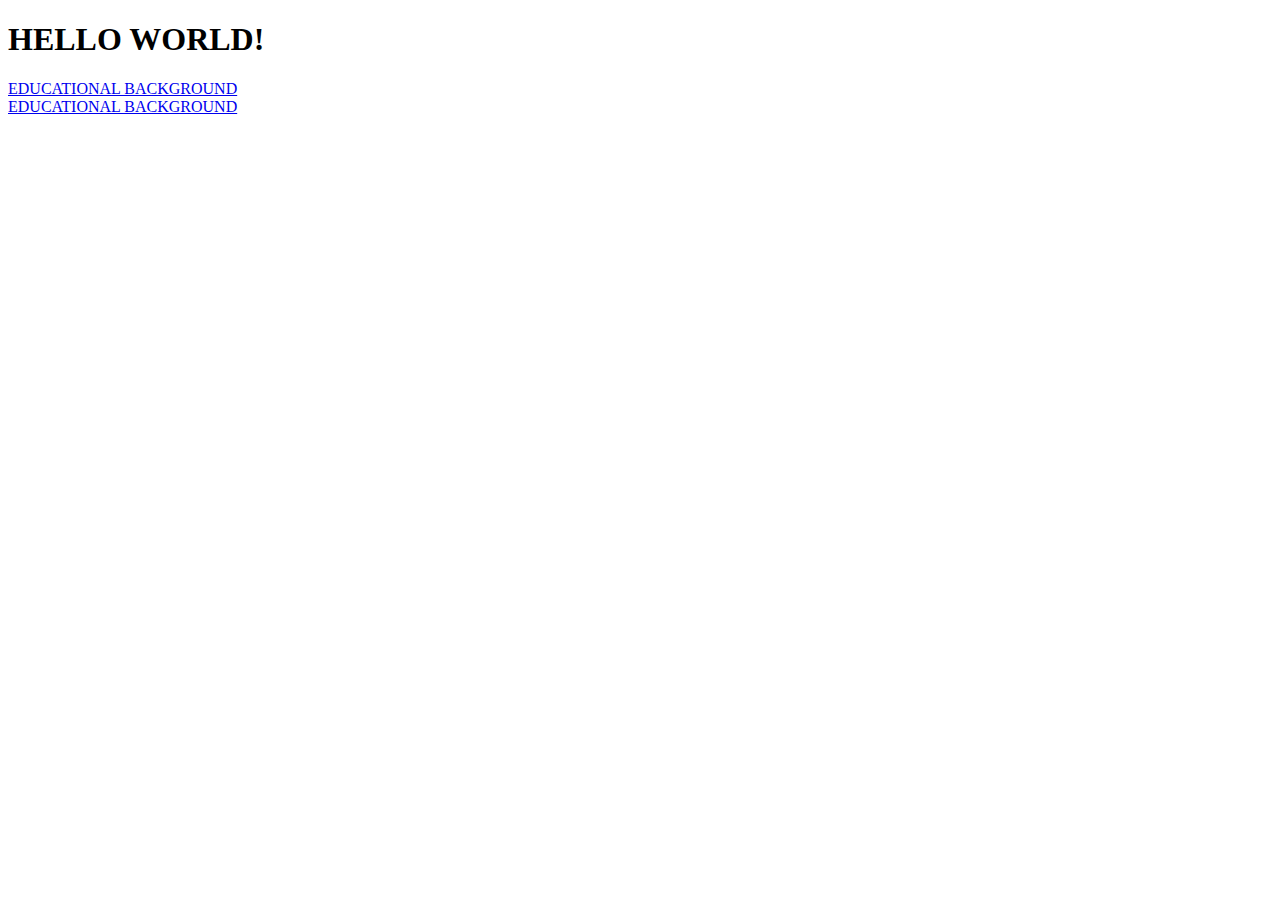
<file: HTML/portfolio/index.html>
<!DOCTYPE html>
<html lang="en">
<head>
    <meta charset="UTF-8">
    <meta name="viewport" content="width=device-width, initial-scale=1.0">
    <title>Document</title>
</head>
<body>
    <h1>HELLO WORLD!</h1>
    <a href="http://127.0.0.1:5500/HTML/portfolio/Education.html"> EDUCATIONAL BACKGROUND</a>
    <br>
    <a href="http://127.0.0.1:5500/HTML/portfolio/Experience.html"> EDUCATIONAL BACKGROUND</a>
</body>
</html>
</file>
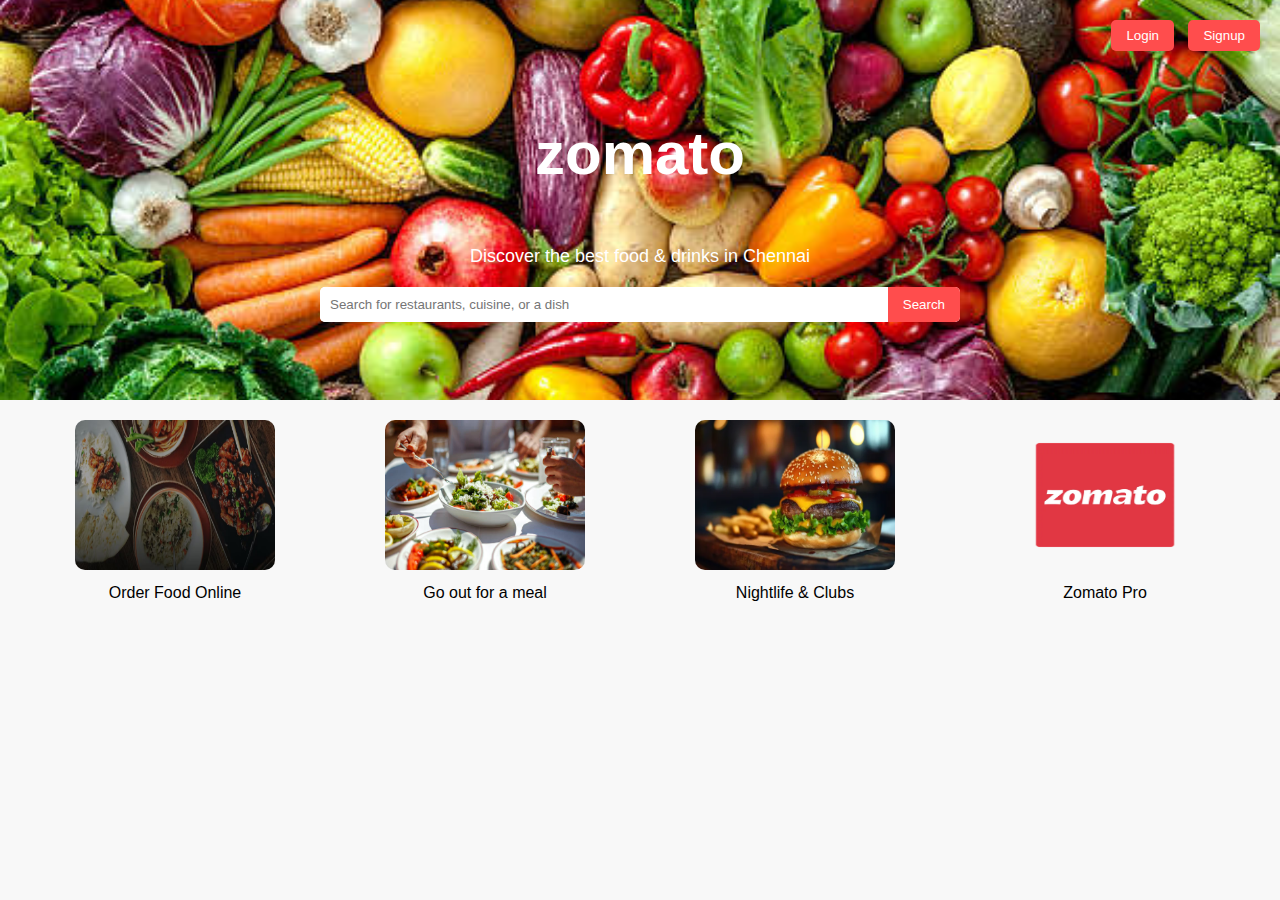
<file: python and webprogramming/assignments/assignment 9/Q1/index.html>
<!DOCTYPE html>
<html lang="en">
<head>
    <meta charset="UTF-8">
    <meta name="viewport" content="width=device-width, initial-scale=1.0">
    <title>Food Delivery System</title>
    <link rel="stylesheet" href="style.css">
</head>
<body>
    <header>
        <div class="hero">
            <h1>zomato</h1>
            <p>Discover the best food & drinks in Chennai</p>
            <div class="search-bar">
                <input type="text" placeholder="Search for restaurants, cuisine, or a dish">
                <button>Search</button>
            </div>
            <div class="auth-buttons">
                <button class="login">Login</button>
                <button class="signup">Signup</button>
            </div>
        </div>
    </header>

    <section class="categories">
        <div class="category">
            <img src="order-food.jpg" alt="Order Food Online">
            <p>Order Food Online</p>
        </div>
        <div class="category">
            <img src="dine-out.jpg" alt="Go out for a meal">
            <p>Go out for a meal</p>
        </div>
        <div class="category">
            <img src="nightlife.jpg" alt="Nightlife & Clubs">
            <p>Nightlife & Clubs</p>
        </div>
        <div class="category">
            <img src="zomato-pro.jpg" alt="Zomato Pro">
            <p>Zomato Pro</p>
        </div>
    </section>
</body>
</html>
</file>
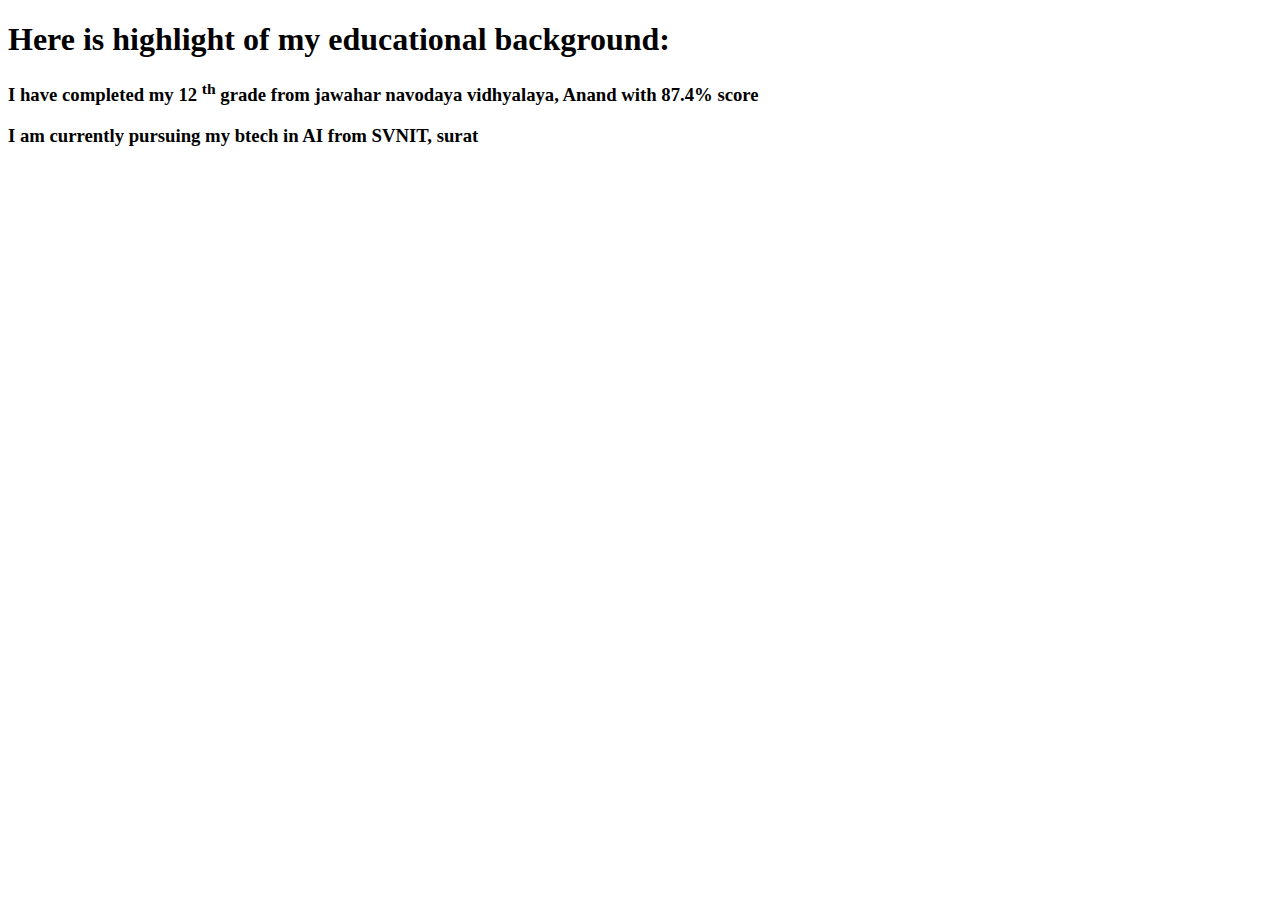
<file: HTML/portfolio/Education.html>
<!DOCTYPE html>
<html lang="en">
<head>
    <meta charset="UTF-8">
    <meta name="viewport" content="width=device-width, initial-scale=1.0">
    <title>Document</title>
</head>
<body>
    <h1>Here is highlight of my educational background:</h1>
    <h3>I have completed my 12 <sup>th</sup> grade from jawahar navodaya vidhyalaya, Anand with 87.4% score</h3>
    <h3>I am currently pursuing my btech in AI from SVNIT, surat</h3>

</body>
</html>
</file>
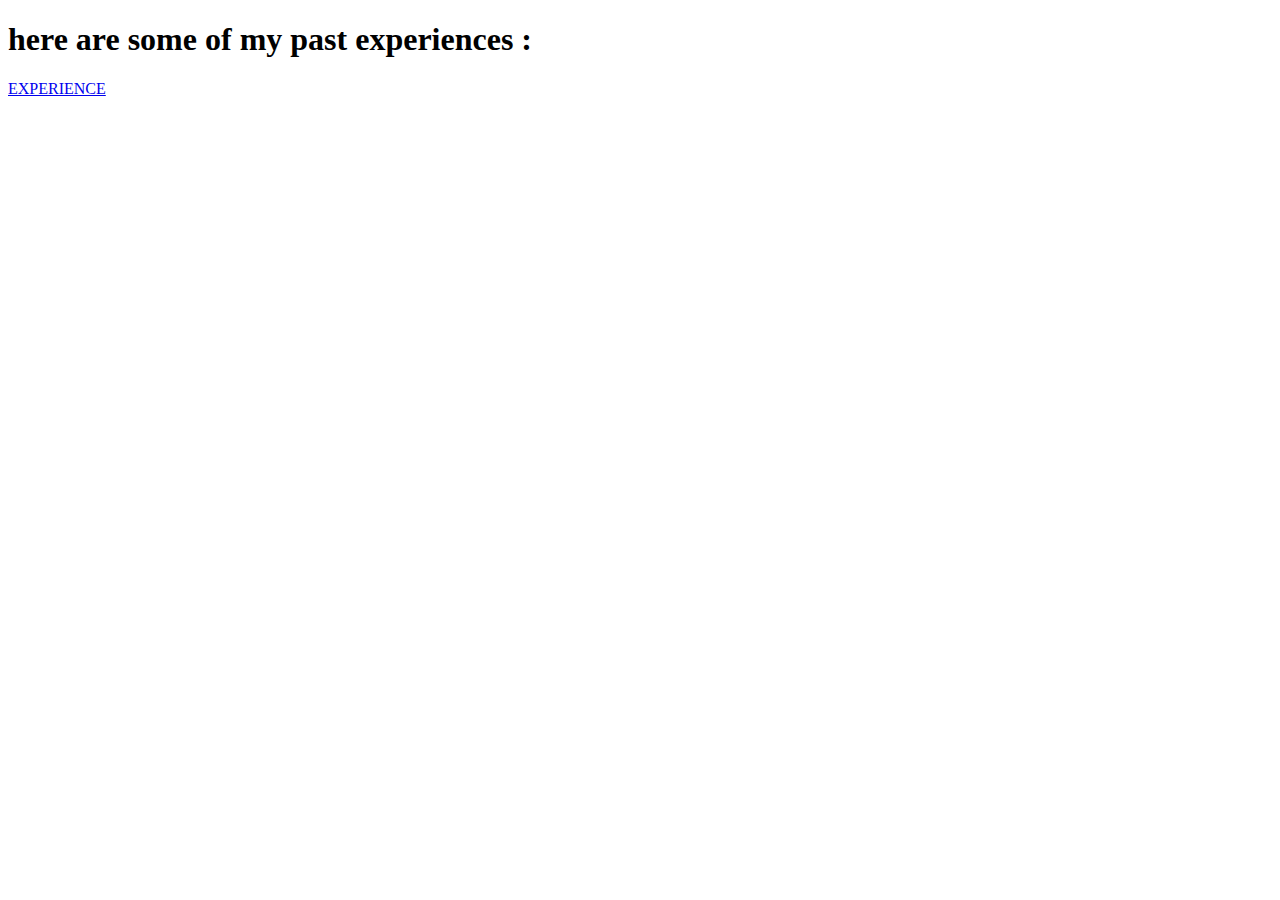
<file: HTML/portfolio/Experience.html>
<!DOCTYPE html>
<html lang="en">
<head>
    <meta charset="UTF-8">
    <meta name="viewport" content="width=device-width, initial-scale=1.0">
    <title>Document</title>
</head>
<body>
    <h1>here are some of my past experiences :</h1>
    <a href="http://127.0.0.1:5500/HTML/portfolio/Experience.html">EXPERIENCE</a>
    
</body>
</html>
</file>
<file: python and webprogramming/assignments/assignment 9/Q1/style.css>
body {
    font-family: Arial, sans-serif;
    margin: 0;
    padding: 0;
    background-color: #f8f8f8;
}

.hero {
    background: url('food-background.jpg') no-repeat center center/cover;
    height: 400px;
    display: flex;
    flex-direction: column;
    align-items: center;
    justify-content: center;
    text-align: center;
    color: white;
    position: relative;
}

.hero h1 {
    font-size: 60px;
    font-weight: bold;
}

.hero p {
    font-size: 18px;
    margin-bottom: 20px;
}

.search-bar {
    display: flex;
    background: white;
    border-radius: 5px;
    overflow: hidden;
    width: 50%;
}

.search-bar input {
    flex: 1;
    padding: 10px;
    border: none;
    outline: none;
}

.search-bar button {
    background: #ff4d4d;
    color: white;
    border: none;
    padding: 10px 15px;
    cursor: pointer;
}

.auth-buttons {
    position: absolute;
    top: 20px;
    right: 20px;
}

.auth-buttons button {
    background: #ff4d4d;
    color: white;
    border: none;
    padding: 8px 15px;
    margin-left: 10px;
    cursor: pointer;
    border-radius: 5px;
}

.categories {
    display: flex;
    justify-content: space-around;
    padding: 20px;
}

.category {
    text-align: center;
}

.category img {
    width: 200px;
    height: 150px;
    border-radius: 10px;
}

.category p {
    font-size: 16px;
    margin-top: 10px;
}
</file>
